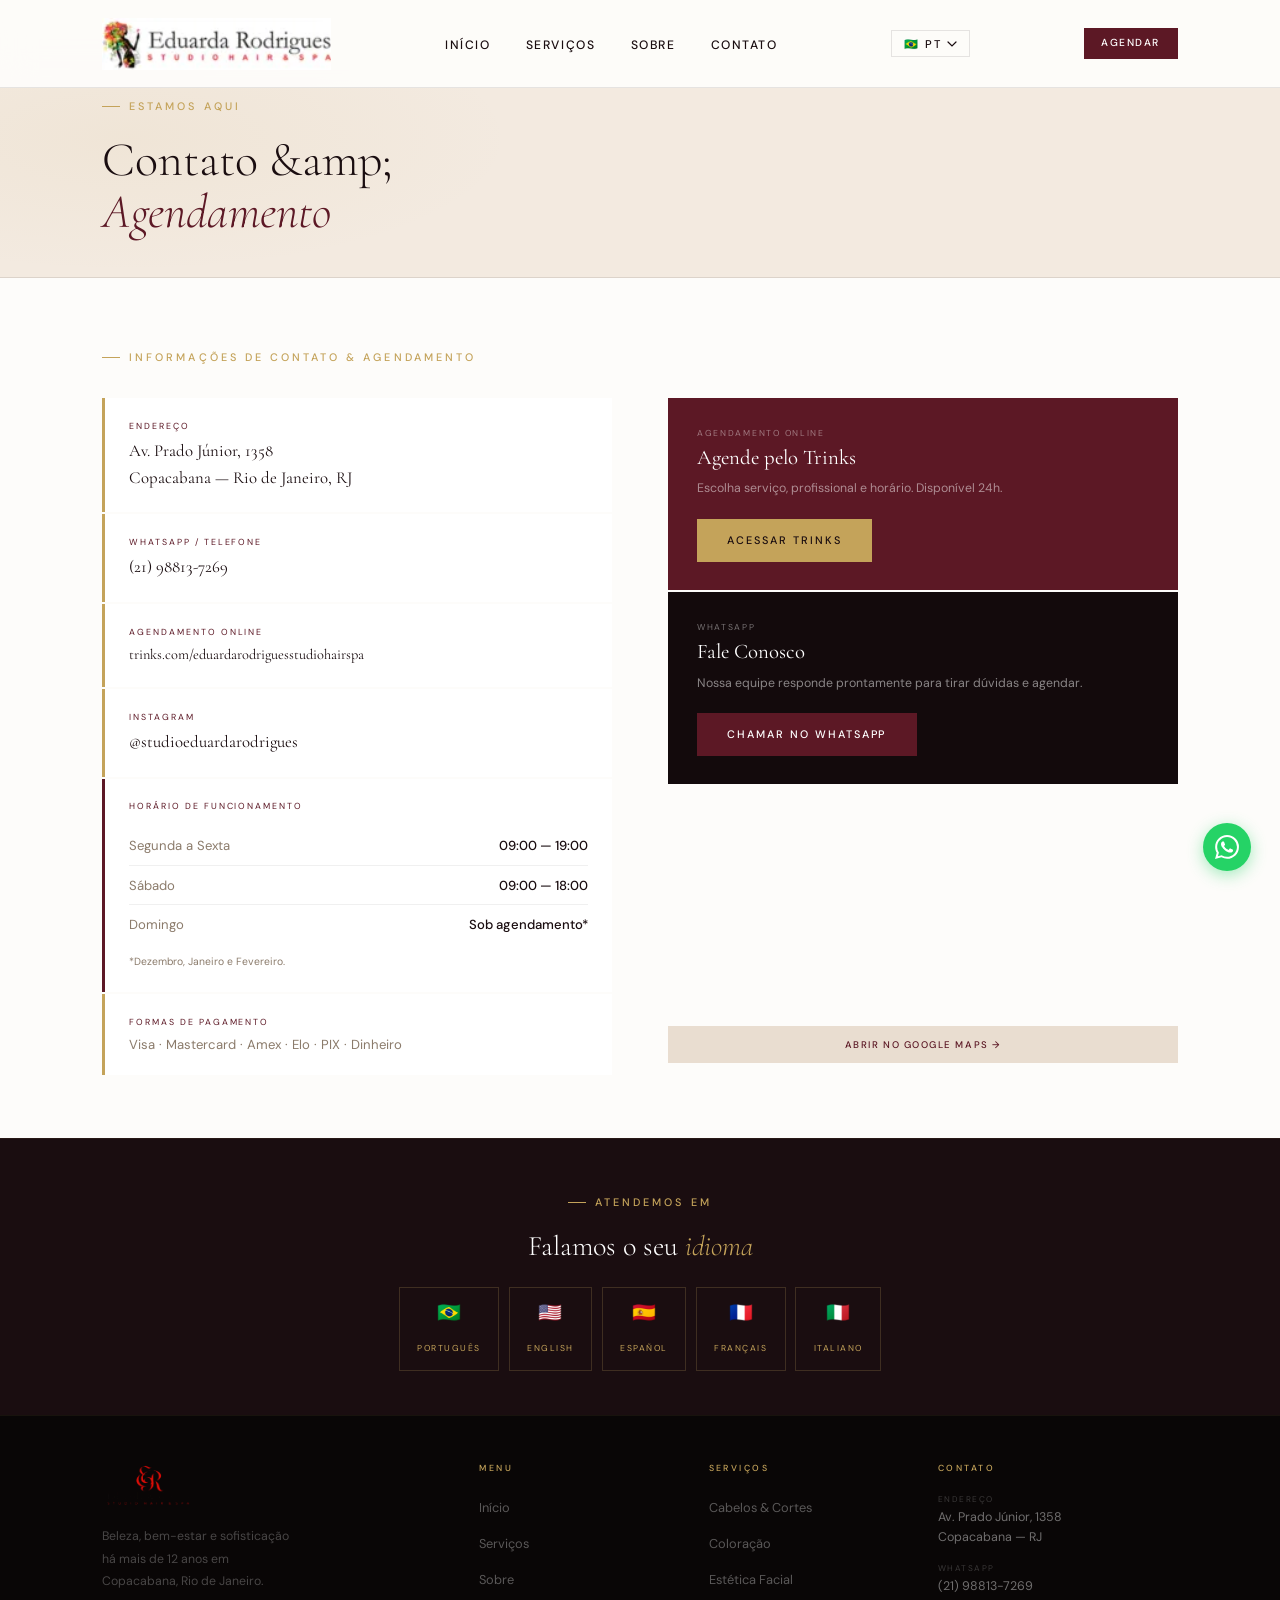
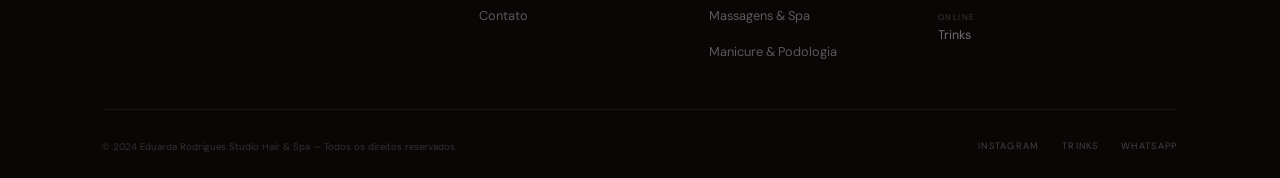
<file: contato.html>
<!DOCTYPE html>
<html lang="pt-BR">
<head>
<meta charset="UTF-8"><meta name="viewport" content="width=device-width,initial-scale=1.0">
<!-- SEO: Primary meta -->
<title>Contato & Agendamento | Eduarda Rodrigues Studio — Copacabana RJ</title>
<meta name="keywords" content="agendar salão copacabana, trinks copacabana, whatsapp salão rio, endereço studio beleza copacabana">
<meta name="robots" content="index, follow">
<link rel="canonical" href="https://eduardarodrigues.com.br/contato.html">

<!-- SEO: Open Graph (Facebook / WhatsApp preview) -->
<meta property="og:type" content="website">
<meta property="og:url" content="https://eduardarodrigues.com.br/contato.html">
<meta property="og:title" content="Agende seu Horário — Eduarda Rodrigues Studio Copacabana">
<meta property="og:description" content="Agende seu horário no Eduarda Rodrigues Studio. Av. Prado Júnior, 1358, Copacabana. WhatsApp: (21) 98813-7269. Seg–Sex 9h–19h, Sáb 9h–18h. Agendamento online pelo Trinks.">
<meta property="og:image" content="https://eduardarodrigues.com.br/images/logo-menu.png">
<meta property="og:locale" content="pt_BR">
<meta property="og:site_name" content="Eduarda Rodrigues Studio Hair &amp; Spa">

<!-- SEO: Twitter Card -->
<meta name="twitter:card" content="summary_large_image">
<meta name="twitter:title" content="Agende seu Horário — Eduarda Rodrigues Studio Copacabana">
<meta name="twitter:description" content="Agende seu horário no Eduarda Rodrigues Studio. Av. Prado Júnior, 1358, Copacabana. WhatsApp: (21) 98813-7269. Seg–Sex 9h–19h, Sáb 9h–18h. Agendamento online pelo Trinks.">
<meta name="twitter:image" content="https://eduardarodrigues.com.br/images/logo-menu.png">

<!-- SEO: Geo local -->
<meta name="geo.region" content="BR-RJ">
<meta name="geo.placename" content="Copacabana, Rio de Janeiro">
<meta name="geo.position" content="-22.9637;-43.1773">
<meta name="ICBM" content="-22.9637, -43.1773">

<!-- SEO: hreflang multilingual -->
<link rel="alternate" hreflang="pt-BR" href="https://eduardarodrigues.com.br/contato.html">
<link rel="alternate" hreflang="en" href="https://eduardarodrigues.com.br/contato.html">
<link rel="alternate" hreflang="es" href="https://eduardarodrigues.com.br/contato.html">
<link rel="alternate" hreflang="fr" href="https://eduardarodrigues.com.br/contato.html">
<link rel="alternate" hreflang="it" href="https://eduardarodrigues.com.br/contato.html">
<link rel="alternate" hreflang="x-default" href="https://eduardarodrigues.com.br/">

<!-- SEO: Structured data (LocalBusiness) -->
<script type="application/ld+json">{
  "@context": "https://schema.org",
  "@type": "BeautySalon",
  "name": "Eduarda Rodrigues Studio Hair & Spa",
  "alternateName": "Eduarda Rodrigues Studio",
  "url": "https://eduardarodrigues.com.br",
  "logo": "https://eduardarodrigues.com.br/images/logo-menu.png",
  "image": "https://eduardarodrigues.com.br/images/logo-menu.png",
  "telephone": "+55-21-98813-7269",
  "email": "",
  "priceRange": "$$",
  "currenciesAccepted": "BRL",
  "paymentAccepted": "Cash, Credit Card, Debit Card, PIX",
  "address": {
    "@type": "PostalAddress",
    "streetAddress": "Avenida Prado Júnior, 1358",
    "addressLocality": "Copacabana",
    "addressRegion": "RJ",
    "postalCode": "22011-030",
    "addressCountry": "BR"
  },
  "geo": {
    "@type": "GeoCoordinates",
    "latitude": -22.9637,
    "longitude": -43.1773
  },
  "hasMap": "https://maps.google.com/?q=Avenida+Prado+Junior+1358+Copacabana",
  "openingHoursSpecification": [
    {
      "@type": "OpeningHoursSpecification",
      "dayOfWeek": ["Monday","Tuesday","Wednesday","Thursday","Friday"],
      "opens": "09:00",
      "closes": "19:00"
    },
    {
      "@type": "OpeningHoursSpecification",
      "dayOfWeek": "Saturday",
      "opens": "09:00",
      "closes": "18:00"
    }
  ],
  "sameAs": [
    "https://www.instagram.com/studioeduardarodrigues/",
    "https://www.trinks.com/eduardarodriguesstudiohairspa"
  ],
  "areaServed": {
    "@type": "City",
    "name": "Rio de Janeiro"
  },
  "availableLanguage": [
    {"@type": "Language", "name": "Portuguese"},
    {"@type": "Language", "name": "English"},
    {"@type": "Language", "name": "Spanish"},
    {"@type": "Language", "name": "French"},
    {"@type": "Language", "name": "Italian"}
  ],
  "aggregateRating": {
    "@type": "AggregateRating",
    "ratingValue": "5.0",
    "bestRating": "5",
    "ratingCount": "87",
    "reviewCount": "87"
  },
  "hasOfferCatalog": {
    "@type": "OfferCatalog",
    "name": "Serviços de Beleza",
    "itemListElement": [
      {"@type": "Offer", "itemOffered": {"@type": "Service", "name": "Cortes de Cabelo"}},
      {"@type": "Offer", "itemOffered": {"@type": "Service", "name": "Coloração e Balayage"}},
      {"@type": "Offer", "itemOffered": {"@type": "Service", "name": "Estética Facial"}},
      {"@type": "Offer", "itemOffered": {"@type": "Service", "name": "Massagens e Spa"}},
      {"@type": "Offer", "itemOffered": {"@type": "Service", "name": "Manicure e Podologia"}},
      {"@type": "Offer", "itemOffered": {"@type": "Service", "name": "Depilação"}}
    ]
  }
}</script>
<link rel="stylesheet" href="css/style.css"><link rel="manifest" href="manifest.json"><meta name="theme-color" content="#5C1825"><meta name="apple-mobile-web-app-capable" content="yes"><meta name="apple-mobile-web-app-title" content="ER Studio"><link rel="apple-touch-icon" href="images/icons/apple-touch-icon.png">
</head>
<body>
<nav class="nav" id="nav"><div class="wrap"><div class="nav-in">
  <a href="index.html" class="nav-logo"><img src="images/logo-menu.png" alt="Eduarda Rodrigues Studio Hair &amp; Spa" style="height:52px;width:auto"></a>
  <ul class="nav-links">
    <li><a href="index.html" data-i18n="nav_home">Início</a></li>
    <li><a href="servicos.html" data-i18n="nav_services">Serviços</a></li>
    <li><a href="sobre.html" data-i18n="nav_about">Sobre</a></li>
    <li><a href="contato.html" data-i18n="nav_contact">Contato</a></li>
  </ul>
  <div class="lang-drop" tabindex="0">
    <button class="lang-btn" aria-label="Idioma">
      <span class="lang-btn-flag">🇧🇷</span>
      <span class="lang-btn-label">PT</span>
      <svg viewBox="0 0 10 6" fill="none"><path d="M1 1l4 4 4-4" stroke="currentColor" stroke-width="1.2" stroke-linecap="round"/></svg>
    </button>
    <div class="lang-menu">
      <a href="#" class="lang-opt active" data-lang="pt"><span class="flag">🇧🇷</span> Português</a>
      <a href="#" class="lang-opt" data-lang="en"><span class="flag">🇺🇸</span> English</a>
      <a href="#" class="lang-opt" data-lang="es"><span class="flag">🇪🇸</span> Español</a>
      <a href="#" class="lang-opt" data-lang="fr"><span class="flag">🇫🇷</span> Français</a>
      <a href="#" class="lang-opt" data-lang="it"><span class="flag">🇮🇹</span> Italiano</a>
    </div>
  </div>
  <a href="https://www.trinks.com/eduardarodriguesstudiohairspa" target="_blank" class="btn nav-cta" data-i18n="nav_book">Agendar</a>
  <button class="ham" aria-label="Menu"><span></span><span></span><span></span></button>
</div></div></nav>
<div class="mob">
  <button class="mob-x">✕</button>
  <div class="mob-logo"><img src="images/logo.png" alt="Eduarda Rodrigues Studio"></div>
  <a href="index.html" data-i18n="nav_home">Início</a><a href="servicos.html" data-i18n="nav_services">Serviços</a>
  <a href="sobre.html" data-i18n="nav_about">Sobre</a><a href="contato.html" data-i18n="nav_contact">Contato</a>
  <a href="https://www.trinks.com/eduardarodriguesstudiohairspa" target="_blank">Agendar</a>
</div>

<section class="page-hero">
  <div class="wrap ph-content">
    <div class="eye a" style="color:var(--gold)" data-i18n="pg_cnt_tag">Estamos Aqui</div>
    <h1 class="ph-h a d1"><span data-i18n="pg_cnt_h">Contato &amp;</span><br><em data-i18n="pg_cnt_hem">Agendamento</em></h1>
  </div>
</section>
<section class="sec" style="background:var(--white)">
  <div class="wrap">
    <div class="eye a" style="margin-bottom:2rem" data-i18n="cnt_eye">Informações de Contato &amp; Agendamento</div>
    <div class="cnt-grid">
      <div class="a lft" style="padding-top:0">
        <div class="ci-blk"><p class="ci-lbl" data-i18n="lbl_address">Endereço</p><p class="ci-val"><a href="https://maps.google.com/?q=Avenida+Prado+Junior+1358+Copacabana" target="_blank">Av. Prado Júnior, 1358<br>Copacabana — Rio de Janeiro, RJ</a></p></div>
        <div class="ci-blk"><p class="ci-lbl" data-i18n="lbl_phone">WhatsApp / Telefone</p><p class="ci-val"><a href="https://api.whatsapp.com/send?phone=5521988137269" target="_blank">(21) 98813-7269</a></p></div>
        <div class="ci-blk"><p class="ci-lbl" data-i18n="lbl_online" data-i18n="bk1_lbl">Agendamento Online</p><p class="ci-val" style="font-size:.9rem"><a href="https://www.trinks.com/eduardarodriguesstudiohairspa" target="_blank">trinks.com/eduardarodriguesstudiohairspa</a></p></div>
        <div class="ci-blk"><p class="ci-lbl" data-i18n="lbl_insta">Instagram</p><p class="ci-val"><a href="https://www.instagram.com/studioeduardarodrigues/" target="_blank">@studioeduardarodrigues</a></p></div>
        <div class="ci-blk" style="background:#fff;border-left:3px solid var(--wine)"><p class="ci-lbl" style="margin-bottom:.8rem" data-i18n="lbl_hours">Horário de Funcionamento</p>
          <div class="hr-row"><span class="hr-d" data-i18n="hr1_d">Segunda a Sexta</span><span class="hr-t" data-i18n="hr1_t">09:00 — 19:00</span></div>
          <div class="hr-row"><span class="hr-d" data-i18n="hr2_d">Sábado</span><span class="hr-t" data-i18n="hr2_t">09:00 — 18:00</span></div>
          <div class="hr-row" style="border:none"><span class="hr-d" data-i18n="hr3_d">Domingo</span><span class="hr-t" data-i18n="hr3_t">Sob agendamento*</span></div>
          <p style="font-size:.65rem;color:var(--muted);margin-top:.65rem" data-i18n="hr_note">*Dezembro, Janeiro e Fevereiro.</p>
        </div>
        <div class="ci-blk" style="background:#fff;border-left:3px solid var(--gold)"><p class="ci-lbl" data-i18n="lbl_pay">Formas de Pagamento</p><p style="font-size:.82rem;color:var(--muted)" data-i18n="pay_val">Visa · Mastercard · Amex · Elo · PIX · Dinheiro</p></div>
      </div>
      <div class="a rgt">
        <div class="bk-blk bk-w" style="margin-bottom:2px"><p class="bk-lbl">Agendamento Online</p><h3 class="bk-t" data-i18n="bk1_t">Agende pelo Trinks</h3><p class="bk-p" data-i18n="bk1_p">Escolha serviço, profissional e horário. Disponível 24h.</p><a href="https://www.trinks.com/eduardarodriguesstudiohairspa" target="_blank" class="btn btn-gold" data-i18n="bk1_btn">Acessar Trinks</a></div>
        <div class="bk-blk bk-d" style="margin-bottom:2px"><p class="bk-lbl" data-i18n="bk2_lbl">WhatsApp</p><h3 class="bk-t" data-i18n="bk2_t">Fale Conosco</h3><p class="bk-p" data-i18n="bk2_p">Nossa equipe responde prontamente para tirar dúvidas e agendar.</p><a href="https://api.whatsapp.com/send?phone=5521988137269&text=Ol%C3%A1%2C%20gostaria%20de%20agendar!" target="_blank" class="btn btn-wine" data-i18n="bk2_btn">Chamar no WhatsApp</a></div>
        <iframe class="mp" src="https://www.google.com/maps/embed?pb=!1m18!1m12!1m3!1d3675.73!2d-43.177!3d-22.964!2m3!1f0!2f0!3f0!3m2!1i1024!2i768!4f13.1!3m3!1m2!1s0x0%3A0x0!2zMjLCsDU3JzUwLjQiUyA0M8KwMTAnMzcuMiJX!5e0!3m2!1spt!2sbr!4v1" allowfullscreen="" loading="lazy"></iframe>
        <a href="https://maps.google.com/?q=Avenida+Prado+Junior+1358+Copacabana" target="_blank" class="mp-lnk" data-i18n="map_lnk">Abrir no Google Maps →</a>
      </div>
    </div>
  </div>
</section>
<div class="lang-strip">
  <div class="wrap">
    <div class="eye a" style="justify-content:center;color:var(--gold)" data-i18n="lang_tag">Atendemos em</div>
    <h2 class="lang-h a d1">Falamos o seu <em data-i18n="lang_hem">idioma</em></h2>
    <div class="lang-fs a d2">
      <div class="lf"><span>🇧🇷</span><span>Português</span></div>
      <div class="lf"><span>🇺🇸</span><span>English</span></div>
      <div class="lf"><span>🇪🇸</span><span>Español</span></div>
      <div class="lf"><span>🇫🇷</span><span>Français</span></div>
      <div class="lf"><span>🇮🇹</span><span>Italiano</span></div>
    </div>
  </div>
</div>

<footer class="footer"><div class="wrap">
  <div class="fg">
    <div>
      <div class="fl-logo"><img src="images/logo.png" alt="Eduarda Rodrigues Studio"></div>
      <p class="fl-desc">Beleza, bem-estar e sofisticação há mais de 12 anos em Copacabana, Rio de Janeiro.</p>
    </div>
    <div><p class="fc-t" data-i18n="foot_menu">Menu</p><ul class="fl-lnks">
      <li><a href="index.html" data-i18n="nav_home">Início</a></li><li><a href="servicos.html" data-i18n="nav_services" data-i18n="foot_svcs">Serviços</a></li>
      <li><a href="sobre.html" data-i18n="nav_about">Sobre</a></li><li><a href="contato.html" data-i18n="nav_contact" data-i18n="foot_contact">Contato</a></li>
    </ul></div>
    <div><p class="fc-t">Serviços</p><ul class="fl-lnks">
      <li><a href="servicos.html" data-i18n="ft_svc1">Cabelos &amp; Cortes</a></li>
      <li><a href="servicos.html" data-i18n="ft_svc2">Coloração</a></li>
      <li><a href="servicos.html" data-i18n="ft_svc3">Estética Facial</a></li>
      <li><a href="servicos.html" data-i18n="ft_svc4">Massagens &amp; Spa</a></li>
      <li><a href="servicos.html" data-i18n="ft_svc5">Manicure &amp; Podologia</a></li>
    </ul></div>
    <div><p class="fc-t">Contato</p><div class="fci">
      <div><p class="fci-l">Endereço</p><p class="fci-v">Av. Prado Júnior, 1358<br>Copacabana — RJ</p></div>
      <div><p class="fci-l">WhatsApp</p><p class="fci-v"><a href="https://api.whatsapp.com/send?phone=5521988137269" target="_blank">(21) 98813-7269</a></p></div>
      <div><p class="fci-l">Online</p><p class="fci-v"><a href="https://www.trinks.com/eduardarodriguesstudiohairspa" target="_blank">Trinks</a></p></div>
    </div></div>
  </div>
  <div class="foot-bot">
    <p class="foot-copy">© 2024 Eduarda Rodrigues Studio Hair &amp; Spa — Todos os direitos reservados.</p>
    <div class="foot-soc">
      <a href="https://www.instagram.com/studioeduardarodrigues/" target="_blank">Instagram</a>
      <a href="https://www.trinks.com/eduardarodriguesstudiohairspa" target="_blank">Trinks</a>
      <a href="https://api.whatsapp.com/send?phone=5521988137269" target="_blank">WhatsApp</a>
    </div>
  </div>
</div></footer>
<a href="https://api.whatsapp.com/send?phone=5521988137269&text=Ol%C3%A1%2C%20gostaria%20de%20agendar!" target="_blank" class="wa" aria-label="WhatsApp"><svg viewBox="0 0 24 24"><path d="M17.472 14.382c-.297-.149-1.758-.867-2.03-.967-.273-.099-.471-.148-.67.15-.197.297-.767.966-.94 1.164-.173.199-.347.223-.644.075-.297-.15-1.255-.463-2.39-1.475-.883-.788-1.48-1.761-1.653-2.059-.173-.297-.018-.458.13-.606.134-.133.298-.347.446-.52.149-.174.198-.298.298-.497.099-.198.05-.371-.025-.52-.075-.149-.669-1.612-.916-2.207-.242-.579-.487-.5-.669-.51-.173-.008-.371-.01-.57-.01-.198 0-.52.074-.792.372-.272.297-1.04 1.016-1.04 2.479 0 1.462 1.065 2.875 1.213 3.074.149.198 2.096 3.2 5.077 4.487.709.306 1.262.489 1.694.625.712.227 1.36.195 1.871.118.571-.085 1.758-.719 2.006-1.413.248-.694.248-1.289.173-1.413-.074-.124-.272-.198-.57-.347m-5.421 7.403h-.004a9.87 9.87 0 01-5.031-1.378l-.361-.214-3.741.982.998-3.648-.235-.374a9.86 9.86 0 01-1.51-5.26c.001-5.45 4.436-9.884 9.888-9.884 2.64 0 5.122 1.03 6.988 2.898a9.825 9.825 0 012.893 6.994c-.003 5.45-4.437 9.884-9.885 9.884m8.413-18.297A11.815 11.815 0 0012.05 0C5.495 0 .16 5.335.157 11.892c0 2.096.547 4.142 1.588 5.945L.057 24l6.305-1.654a11.882 11.882 0 005.683 1.448h.005c6.554 0 11.89-5.335 11.893-11.893a11.821 11.821 0 00-3.48-8.413z"/></svg></a>
<script src="js/main.js"></script>
  <script src="js/i18n.js"></script>
<script>if("serviceWorker"in navigator)navigator.serviceWorker.register("/sw.js").catch(()=>{});</script>
</body></html>
</file>
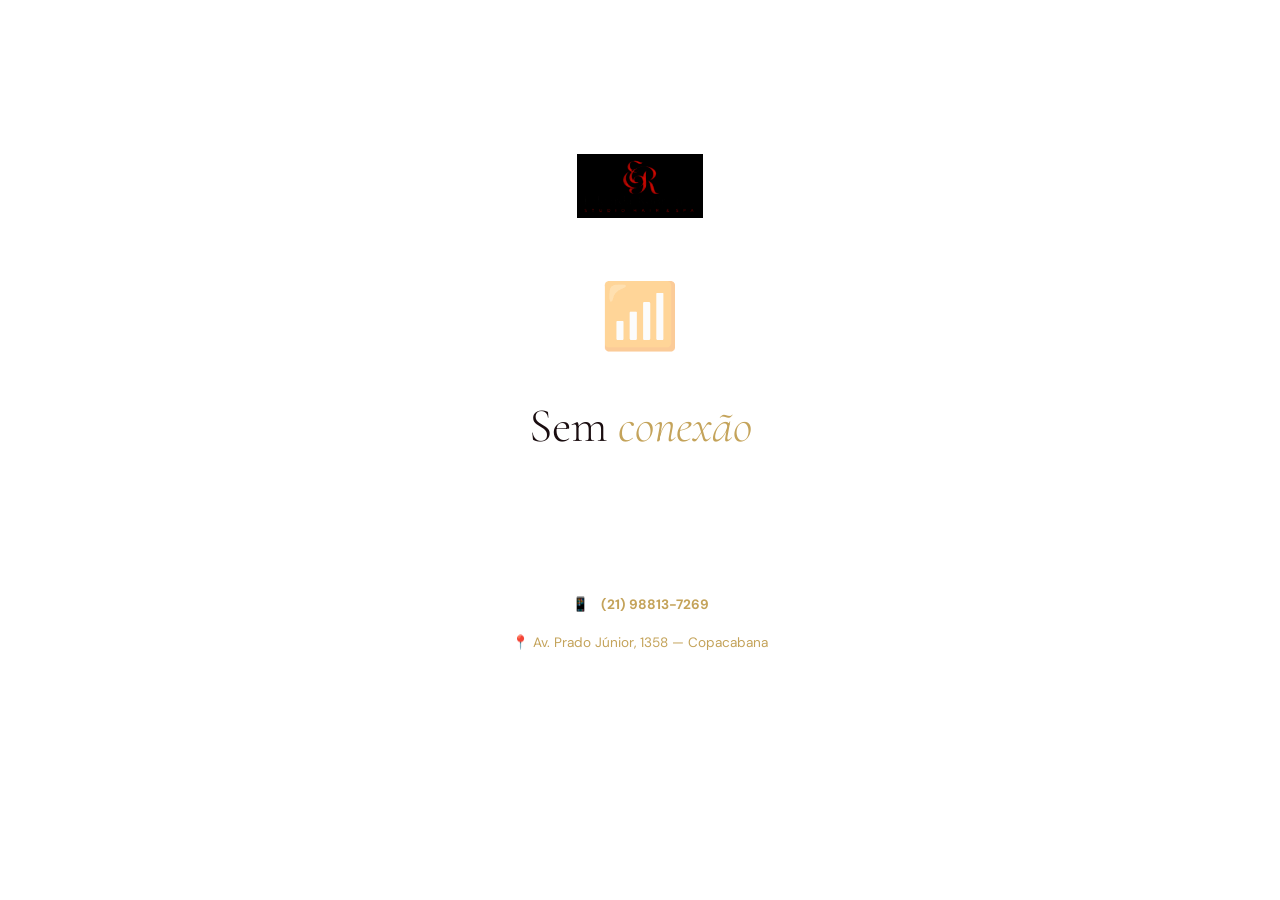
<file: offline.html>
<!DOCTYPE html>
<html lang="pt-BR">
<head>
  <meta charset="UTF-8">
  <meta name="viewport" content="width=device-width, initial-scale=1.0">
  <title>Sem Conexão — Eduarda Rodrigues Studio</title>
  <link rel="stylesheet" href="css/style.css">
  <style>
    body { display:flex; flex-direction:column; align-items:center; justify-content:center; min-height:100vh; text-align:center; padding:2rem; background:var(--black); }
    .offline-icon { font-size:4rem; margin-bottom:2rem; opacity:0.4; }
    .offline-logo { height:64px; margin:0 auto 3rem; filter:brightness(1.2); }
    .offline-title { font-family:"Cormorant Garamond",serif; font-size:3rem; font-weight:300; margin-bottom:1rem; }
    .offline-title em { color:var(--gold); font-style:italic; }
    .offline-sub { font-size:0.9rem; color:rgba(255,255,255,0.5); max-width:360px; line-height:1.8; margin-bottom:3rem; }
    .offline-contacts { display:flex; flex-direction:column; gap:1rem; margin-bottom:3rem; }
    .offline-contact { display:flex; align-items:center; justify-content:center; gap:0.75rem; color:var(--gold); font-size:0.85rem; }
    .retry-btn { background:var(--crimson); color:#fff; border:none; padding:1rem 2.5rem; font-family:"Jost",sans-serif; font-size:0.72rem; font-weight:600; letter-spacing:0.2em; text-transform:uppercase; cursor:pointer; transition:all 0.3s; }
    .retry-btn:hover { background:var(--crimson-h); }
  </style>
</head>
<body>
  <img src="[data-uri]" class="offline-logo" alt="Eduarda Rodrigues Studio Hair &amp; Spa">
  <div class="offline-icon">📶</div>
  <h1 class="offline-title">Sem <em>conexão</em></h1>
  <p class="offline-sub">
    Você está offline no momento. As páginas que você visitou anteriormente ainda estão disponíveis. Para agendar, entre em contato pelo WhatsApp:
  </p>
  <div class="offline-contacts">
    <div class="offline-contact">
      📱 <strong>(21) 98813-7269</strong>
    </div>
    <div class="offline-contact">
      📍 Av. Prado Júnior, 1358 — Copacabana
    </div>
  </div>
  <button class="retry-btn" onclick="window.location.reload()">
    Tentar Novamente
  </button>
</body>
</html>
</file>
<file: css/style.css>
@import url('https://fonts.googleapis.com/css2?family=Cormorant+Garamond:ital,wght@0,300;0,400;0,500;1,300;1,400;1,500&family=DM+Sans:wght@300;400;500&display=swap');

:root{
  --white:#FDFCFA;--cream:#F3EAE0;--stone:#E9DDD0;
  --wine:#5C1825;--wine2:#7A2235;
  --gold:#C4A35A;--gold2:#D4B878;
  --ink:#1A0D10;--muted:#8B7B6B;--light:#B5A090;
  --border:rgba(26,13,16,.1);--gold-border:rgba(196,163,90,.22);
  --ease:cubic-bezier(.4,0,.2,1);
}
*,*::before,*::after{margin:0;padding:0;box-sizing:border-box}
html{scroll-behavior:smooth}
body{font-family:'DM Sans',sans-serif;background:var(--white);color:var(--ink);overflow-x:hidden;-webkit-font-smoothing:antialiased;line-height:1.6;font-size:17px}
img{max-width:100%;height:auto;display:block}
a{text-decoration:none;color:inherit}
ul{list-style:none}
h1,h2,h3,h4{font-family:'Cormorant Garamond',serif;font-weight:400;line-height:1.08}
.wrap{width:84%;max-width:1080px;margin:0 auto}
.sec{padding:3.8rem 0}

/* EYEBROW */
.eye{font-size:.68rem;font-weight:500;letter-spacing:.28em;text-transform:uppercase;color:var(--gold);display:inline-flex;align-items:center;gap:.55rem;margin-bottom:.85rem}
.eye::before{content:'';width:18px;height:1px;background:var(--gold)}

/* BUTTONS */
.btn{display:inline-flex;align-items:center;font-family:'DM Sans',sans-serif;font-size:.68rem;font-weight:500;letter-spacing:.18em;text-transform:uppercase;padding:.78rem 1.9rem;border:none;cursor:pointer;transition:all .22s var(--ease)}
.btn-wine{background:var(--wine);color:#fff}
.btn-wine:hover{background:var(--wine2);transform:translateY(-2px);box-shadow:0 10px 28px rgba(92,24,37,.3)}
.btn-out{background:transparent;color:var(--ink);border:1px solid var(--border)}
.btn-out:hover{border-color:var(--wine);color:var(--wine)}
.btn-gold{background:var(--gold);color:var(--ink)}
.btn-gold:hover{background:var(--gold2);transform:translateY(-2px)}
.btn-outw{background:transparent;color:#fff;border:1px solid rgba(255,255,255,.3)}
.btn-outw:hover{border-color:var(--gold);color:var(--gold)}
.btn-outg{background:transparent;color:var(--gold);border:1px solid rgba(196,163,90,.4)}
.btn-outg:hover{background:rgba(196,163,90,.07)}

/* NAV — centered links, no logo */
.nav{position:fixed;inset:0 0 auto;z-index:200;padding:1.1rem 0;background:rgba(253,252,250,.96);backdrop-filter:blur(16px);-webkit-backdrop-filter:blur(16px);border-bottom:1px solid var(--border);transition:padding .25s}
.nav.up{padding:.8rem 0}
.nav-in{display:flex;align-items:center;justify-content:space-between;position:relative}
.nav-links{display:flex;align-items:center;gap:2.2rem}
.nav-links a{font-size:.76rem;font-weight:500;letter-spacing:.13em;text-transform:uppercase;color:var(--ink);transition:color .2s}
.nav-links a:hover,.nav-links a.on{color:var(--ink)}
.nav-cta{background:var(--wine)!important;color:#fff!important;padding:.48rem 1.1rem;font-size:.64rem!important;letter-spacing:.15em}
.nav-cta:hover{background:var(--wine2)!important}
.ham{display:none;flex-direction:column;gap:5px;background:none;border:none;cursor:pointer}
.ham span{display:block;width:22px;height:1.5px;background:var(--ink);transition:all .25s}
.ham.open span:nth-child(1){transform:rotate(45deg) translate(5px,5px)}
.ham.open span:nth-child(2){opacity:0}
.ham.open span:nth-child(3){transform:rotate(-45deg) translate(5px,-5px)}
.mob{position:fixed;inset:0;background:var(--ink);z-index:199;display:flex;flex-direction:column;align-items:center;justify-content:center;gap:2.5rem;opacity:0;pointer-events:none;transition:opacity .28s}
.mob.open{opacity:1;pointer-events:all}
.mob a{font-family:'Cormorant Garamond',serif;font-size:2.4rem;font-weight:300;color:#fff;transition:color .2s}
.mob a:hover{color:var(--gold)}
.mob-x{position:absolute;top:1.5rem;right:1.5rem;background:none;border:none;color:#fff;font-size:1.3rem;cursor:pointer}
.mob-logo{margin-bottom:.5rem}
.mob-logo img{height:56px;mix-blend-mode:screen;filter:brightness(1.8)}

/* HERO */
.hero{padding:6.5rem 0 0;background:var(--white)}
.hero-inner{display:grid;grid-template-columns:1.25fr 1fr;gap:3.5rem;align-items:center;padding-bottom:2.5rem}
.hero-h{font-size:clamp(3.2rem,5vw,5rem);font-weight:300;color:var(--ink);line-height:1.04;margin:.5rem 0 1rem}
.hero-h em{font-style:italic;color:var(--wine)}
.hero-sub{font-size:1rem;color:var(--muted);line-height:1.9;max-width:380px;margin-bottom:1.8rem}
.hero-actions{display:flex;gap:.75rem;flex-wrap:wrap}

/* Hero right — service preview cards */
.hero-svcs{display:flex;flex-direction:column;gap:2px}
.hero-svc{background:#fff;border:1px solid var(--border);border-left:3px solid var(--gold);padding:.75rem 1.1rem;display:flex;justify-content:space-between;align-items:center;transition:border-color .2s,box-shadow .2s}
.hero-svc:hover{border-color:var(--wine);border-left-color:var(--wine);box-shadow:0 4px 16px rgba(92,24,37,.08)}
.hero-svc-t{font-family:'Cormorant Garamond',serif;font-size:1.1rem;color:var(--ink)}
.hero-svc-p{font-size:.72rem;color:var(--muted);margin-top:.15rem}
.hero-svc-arrow{font-size:.75rem;color:var(--light);transition:color .2s}
.hero-svc:hover .hero-svc-arrow{color:var(--wine)}

/* Stats bar */
.stats-bar{background:var(--wine);padding:1.1rem 0}
.stats-row{display:grid;grid-template-columns:repeat(4,1fr)}
.stat{text-align:center;padding:.6rem;border-right:1px solid rgba(255,255,255,.12)}
.stat:last-child{border:none}
.stat-n{font-family:'Cormorant Garamond',serif;font-size:2.2rem;font-weight:300;color:#fff;line-height:1;display:block;margin-bottom:.2rem}
.stat-l{font-size:.58rem;letter-spacing:.22em;text-transform:uppercase;color:rgba(255,255,255,.58)}

/* ABOUT */
.about{background:var(--white)}
.about-grid{display:grid;grid-template-columns:1fr 1fr;gap:3.5rem;align-items:center}
.about-img-wrap{position:relative}
.about-img{width:100%;height:420px;object-fit:cover}
.about-yr{position:absolute;bottom:-1rem;right:-1rem;background:var(--wine);color:#fff;padding:1.5rem;text-align:center;min-width:100px}
.about-yr strong{font-family:'Cormorant Garamond',serif;font-size:3rem;font-weight:300;line-height:1;display:block}
.about-yr span{font-size:.54rem;letter-spacing:.2em;text-transform:uppercase;opacity:.8}
.about-corner{position:absolute;top:-1rem;left:-1rem;width:120px;height:120px;border:1px solid var(--gold-border)}
.about-h{font-size:clamp(1.8rem,3vw,2.6rem);color:var(--ink);margin:.4rem 0 1.2rem}
.about-h em{font-style:italic;color:var(--wine)}
.about-p{font-size:.96rem;color:var(--muted);line-height:1.95;margin-bottom:.9rem}
.about-pills{display:flex;flex-wrap:wrap;gap:.35rem;margin:1.4rem 0 2rem}
.pill{font-size:.58rem;letter-spacing:.14em;text-transform:uppercase;padding:.28rem .7rem;border:1px solid var(--gold-border);color:var(--muted)}

/* SERVICES */
.services{background:var(--cream)}
.svc-head{display:flex;justify-content:space-between;align-items:flex-end;margin-bottom:3rem;flex-wrap:wrap;gap:1rem}
.svc-h{font-size:clamp(1.8rem,3vw,2.6rem);color:var(--ink);margin:.35rem 0}
.svc-h em{font-style:italic;color:var(--wine)}
.svc-grid{display:grid;grid-template-columns:repeat(3,1fr);gap:2px;background:rgba(0,0,0,.06)}
.svc{background:#fff;overflow:hidden;transition:transform .28s var(--ease),box-shadow .28s}
.svc:hover{transform:translateY(-5px);box-shadow:0 18px 42px rgba(0,0,0,.1);z-index:1}
.svc-img-w{height:200px;overflow:hidden;position:relative}
.svc-img-w img{width:100%;height:100%;object-fit:cover;transition:transform .5s var(--ease)}
.svc:hover .svc-img-w img{transform:scale(1.05)}
.svc-ov{position:absolute;inset:0;background:rgba(92,24,37,0);transition:background .3s;display:flex;align-items:flex-end;padding:1rem}
.svc:hover .svc-ov{background:rgba(92,24,37,.55)}
.svc-ov-lnk{font-size:.62rem;font-weight:500;letter-spacing:.2em;text-transform:uppercase;color:#fff;opacity:0;transform:translateY(6px);transition:all .28s}
.svc:hover .svc-ov-lnk{opacity:1;transform:translateY(0)}
.svc-b{padding:1.3rem}
.svc-n{font-family:'Cormorant Garamond',serif;font-size:1.5rem;font-weight:300;color:rgba(92,24,37,.08);line-height:1}
.svc-t{font-family:'Cormorant Garamond',serif;font-size:1.35rem;color:var(--ink);margin:.12rem 0 .45rem}
.svc-d{font-size:.88rem;color:var(--muted);line-height:1.75}

/* GALLERY */
.gallery{background:var(--ink);padding:3rem 0 0}
.gal-head{margin-bottom:2.5rem}
.gal-h{font-size:clamp(1.8rem,3vw,2.6rem);color:#fff;margin:.35rem 0}
.gal-h em{font-style:italic;color:var(--gold)}
.gal-grid{display:grid;grid-template-columns:2.2fr 1fr 1fr;grid-template-rows:210px 210px;gap:2px}
.gi{overflow:hidden;cursor:pointer;position:relative;background:var(--stone)}
.gi:first-child{grid-row:1/3}
.gi img{width:100%;height:100%;object-fit:cover;transition:transform .5s var(--ease)}
.gi:hover img{transform:scale(1.05)}
.gi-ov{position:absolute;inset:0;background:rgba(92,24,37,0);transition:background .28s;display:flex;align-items:center;justify-content:center}
.gi:hover .gi-ov{background:rgba(92,24,37,.3)}
.gi-plus{font-size:2rem;color:#fff;opacity:0;transform:scale(.6);transition:all .28s}
.gi:hover .gi-plus{opacity:1;transform:scale(1)}

/* REVIEWS */
.reviews{background:var(--white)}
.rev-layout{display:grid;grid-template-columns:180px 1fr;gap:4rem;align-items:start}
.rev-side{position:sticky;top:6rem}
.rev-big{font-family:'Cormorant Garamond',serif;font-size:4.5rem;font-weight:300;color:var(--wine);line-height:1}
.rev-stars{display:flex;gap:2px;margin:.25rem 0 .25rem;color:var(--gold);font-size:.88rem}
.rev-lbl{font-size:.58rem;letter-spacing:.2em;text-transform:uppercase;color:var(--muted)}
.rev-src{font-size:.65rem;color:var(--muted);margin-top:.8rem;font-style:italic}
.rev-cards{display:flex;flex-direction:column;gap:1px}
.rev-card{padding:2rem;border:1px solid var(--border);background:#fff;transition:border-color .22s,box-shadow .22s}
.rev-card:hover{border-color:var(--gold-border);box-shadow:0 6px 24px rgba(0,0,0,.06)}
.rev-q{font-family:'Cormorant Garamond',serif;font-size:1.28rem;font-weight:300;font-style:italic;color:var(--ink);line-height:1.65;margin-bottom:1.2rem}
.rev-q::before{content:'\201C';color:var(--gold);margin-right:.1em}
.rev-q::after{content:'\201D';color:var(--gold);margin-left:.1em}
.rev-author{display:flex;align-items:center;gap:.75rem}
.rev-av{width:34px;height:34px;border-radius:50%;background:var(--wine);font-family:'Cormorant Garamond',serif;font-size:.95rem;color:#fff;display:flex;align-items:center;justify-content:center;flex-shrink:0}
.rev-name{font-size:.78rem;font-weight:500;color:var(--ink)}
.rev-loc{font-size:.64rem;color:var(--muted)}

/* CTA BAND */
.cta-band{background:var(--ink);padding:4rem 0;text-align:center;position:relative;overflow:hidden}
.cta-band::before{content:'';position:absolute;inset:0;background:radial-gradient(ellipse 60% 60% at 50% 50%,rgba(92,24,37,.22) 0%,transparent 70%);pointer-events:none}
.cta-cnt{position:relative;z-index:1}
.cta-h{font-size:clamp(2.2rem,4vw,3.4rem);font-weight:300;color:#fff;margin:.5rem 0 1rem}
.cta-h em{font-style:italic;color:var(--gold)}
.cta-p{font-size:.88rem;color:rgba(255,255,255,.48);max-width:380px;margin:0 auto 2.2rem;line-height:1.9}
.cta-btns{display:flex;gap:.8rem;justify-content:center;flex-wrap:wrap}
.cta-info{display:flex;gap:3rem;justify-content:center;flex-wrap:wrap;margin-top:2.5rem;border-top:1px solid rgba(255,255,255,.07);padding-top:2.2rem}
.ci-l{font-size:.55rem;letter-spacing:.22em;text-transform:uppercase;color:rgba(255,255,255,.32);margin-bottom:.2rem}
.ci-v{font-size:.84rem;color:rgba(255,255,255,.65)}

/* PAGE HERO */
.page-hero{background:var(--cream);padding:5.5rem 0 2rem;position:relative;overflow:hidden;border-bottom:1px solid var(--border)}
.page-hero::before{content:'';position:absolute;inset:0;background:radial-gradient(ellipse 50% 80% at 10% 50%,rgba(196,163,90,.07) 0%,transparent 60%);pointer-events:none}
.ph-content{position:relative;z-index:1}
.ph-h{font-size:clamp(2rem,3.8vw,3rem);font-weight:300;color:var(--ink);margin:.4rem 0}
.ph-h em{font-style:italic;color:var(--wine)}

/* FULL SVC PAGE */
.svc-page{background:var(--white)}
.svc-cat{font-size:.58rem;letter-spacing:.26em;text-transform:uppercase;color:var(--wine);border-bottom:1px solid rgba(92,24,37,.12);padding-bottom:.65rem;margin-bottom:1.8rem}
.svc-li-g{display:grid;grid-template-columns:1fr 1fr;gap:0;margin-top:1.2rem}
.svc-li{font-size:.9rem;color:var(--muted);padding:.6rem 0;border-bottom:1px solid rgba(0,0,0,.06);display:flex;align-items:center;gap:.5rem;transition:color .2s}
.svc-li:hover{color:var(--wine)}
.svc-li::before{content:'';width:5px;height:5px;border-radius:50%;background:var(--gold);flex-shrink:0}

/* ABOUT PAGE */
.val-grid{display:grid;grid-template-columns:repeat(3,1fr);gap:2px;background:rgba(0,0,0,.06);margin-top:1rem}
.val{background:#fff;padding:1.8rem;transition:transform .22s}
.val:hover{transform:translateY(-3px)}
.val-ico{font-size:1.2rem;margin-bottom:.7rem;opacity:.55}
.val-t{font-family:'Cormorant Garamond',serif;font-size:1.22rem;color:var(--ink);margin-bottom:.5rem}
.val-p{font-size:.78rem;color:var(--muted);line-height:1.82}
.team-grid{display:grid;grid-template-columns:repeat(4,1fr);gap:2px;background:rgba(0,0,0,.06)}
.tc{background:#fff;overflow:hidden}
.tc-img{width:100%;height:250px;object-fit:cover;object-position:top;transition:transform .4s}
.tc:hover .tc-img{transform:scale(1.03)}
.tc-b{padding:1rem 1.2rem}
.tc-n{font-family:'Cormorant Garamond',serif;font-size:1.1rem;color:var(--ink)}
.tc-r{font-size:.58rem;letter-spacing:.15em;text-transform:uppercase;color:var(--wine);margin-top:2px}

/* CONTACT */
.cnt-grid{display:grid;grid-template-columns:1fr 1fr;gap:3.5rem;align-items:start}
.ci-blk{background:#fff;padding:1.3rem 1.5rem;margin-bottom:2px;border-left:3px solid var(--gold)}
.ci-lbl{font-size:.55rem;letter-spacing:.22em;text-transform:uppercase;color:var(--wine);margin-bottom:.3rem}
.ci-val{font-family:'Cormorant Garamond',serif;font-size:1.05rem;color:var(--ink)}
.ci-val a:hover{color:var(--wine)}
.hr-row{display:flex;justify-content:space-between;padding:.55rem 0;border-bottom:1px solid rgba(0,0,0,.06);font-size:.82rem}
.hr-row:last-of-type{border:none}
.hr-d{color:var(--muted)}.hr-t{font-weight:500;color:var(--ink)}
.bk-blk{padding:1.8rem;margin-bottom:2px}
.bk-w{background:var(--wine)}.bk-d{background:#130A0C}
.bk-lbl{font-size:.54rem;letter-spacing:.2em;text-transform:uppercase;color:rgba(255,255,255,.42);margin-bottom:.4rem}
.bk-t{font-family:'Cormorant Garamond',serif;font-size:1.3rem;color:#fff;margin-bottom:.55rem}
.bk-p{font-size:.77rem;color:rgba(255,255,255,.5);line-height:1.75;margin-bottom:1.2rem}
iframe.mp{width:100%;height:240px;border:0;display:block}
.mp-lnk{display:block;text-align:center;padding:.65rem;background:var(--stone);font-size:.6rem;font-weight:500;letter-spacing:.16em;text-transform:uppercase;color:var(--wine)}
.lang-strip{background:var(--ink);border-top:1px solid rgba(196,163,90,.08);padding:2.8rem 0;text-align:center}
.lang-h{font-size:clamp(1.4rem,2.2vw,1.9rem);color:#fff;font-weight:300;margin:.4rem 0 1.6rem}
.lang-h em{color:var(--gold);font-style:italic}
.lang-fs{display:flex;justify-content:center;gap:.6rem;flex-wrap:wrap}
.lf{padding:.65rem 1.1rem;border:1px solid var(--gold-border)}
.lf span:first-child{display:block;font-size:1.2rem;margin-bottom:.18rem}
.lf span:last-child{font-size:.54rem;letter-spacing:.17em;text-transform:uppercase;color:var(--gold)}

/* FOOTER */
.footer{background:#090606;border-top:1px solid rgba(196,163,90,.08);padding:2.8rem 0 1.5rem}
.fg{display:grid;grid-template-columns:1.8fr 1fr 1fr 1.3fr;gap:2.8rem;padding-bottom:2.8rem;border-bottom:1px solid rgba(255,255,255,.05);margin-bottom:1.8rem}
.fl-logo img{height:48px;mix-blend-mode:screen;filter:brightness(1.6);margin-bottom:1rem}
.fl-desc{font-size:.77rem;color:rgba(255,255,255,.26);line-height:1.82;max-width:200px}
.fc-t{font-size:.55rem;font-weight:500;letter-spacing:.28em;text-transform:uppercase;color:var(--gold);margin-bottom:1.1rem}
.fl-lnks{display:flex;flex-direction:column;gap:.55rem}
.fl-lnks a{font-size:.8rem;color:rgba(255,255,255,.33);transition:color .2s}
.fl-lnks a:hover{color:var(--gold)}
.fci{display:flex;flex-direction:column;gap:.9rem}
.fci-l{font-size:.52rem;letter-spacing:.18em;text-transform:uppercase;color:rgba(255,255,255,.2);margin-bottom:.1rem}
.fci-v{font-size:.78rem;color:rgba(255,255,255,.42)}
.fci-v a:hover{color:var(--gold)}
.foot-bot{display:flex;justify-content:space-between;align-items:center;flex-wrap:wrap;gap:.8rem}
.foot-copy{font-size:.6rem;color:rgba(255,255,255,.17)}
.foot-soc{display:flex;gap:1.4rem}
.foot-soc a{font-size:.58rem;letter-spacing:.14em;text-transform:uppercase;color:rgba(255,255,255,.24);transition:color .2s}
.foot-soc a:hover{color:var(--gold)}

/* WA */
.wa{position:fixed;bottom:1.8rem;right:1.8rem;z-index:98;width:48px;height:48px;border-radius:50%;background:#25D366;display:flex;align-items:center;justify-content:center;box-shadow:0 4px 16px rgba(37,211,102,.42);transition:transform .22s,box-shadow .22s}
.wa:hover{transform:scale(1.1);box-shadow:0 6px 22px rgba(37,211,102,.58)}
.wa svg{width:24px;height:24px;fill:#fff}

/* ANIMS */
.a{opacity:0;transform:translateY(16px);transition:opacity .55s var(--ease),transform .55s var(--ease)}
.a.lft{transform:translateX(-20px)}.a.rgt{transform:translateX(20px)}
.a.in{opacity:1;transform:translate(0)}
.d1{transition-delay:.07s}.d2{transition-delay:.14s}.d3{transition-delay:.21s}.d4{transition-delay:.28s}.d5{transition-delay:.36s}

/* RESPONSIVE */
@media(max-width:1024px){
  .hero-inner,.about-grid,.cnt-grid{grid-template-columns:1fr;gap:2.8rem}
  .about-img{height:320px}
  .svc-grid{grid-template-columns:1fr 1fr}
  .gal-grid{grid-template-columns:1fr 1fr;grid-template-rows:190px 190px}
  .gi:first-child{grid-row:auto}
  .rev-layout{grid-template-columns:1fr;gap:2rem}
  .rev-side{position:static}
  .fg{grid-template-columns:1fr 1fr;gap:2rem}
  .team-grid{grid-template-columns:1fr 1fr}
  .val-grid{grid-template-columns:1fr 1fr}
  .stats-row{grid-template-columns:1fr 1fr}
  .stat:nth-child(2){border-right:none}
}
@media(max-width:768px){
  .nav-links{display:none}.ham{display:flex}
  .svc-grid{grid-template-columns:1fr}
  .gal-grid{grid-template-columns:1fr 1fr;grid-template-rows:170px 170px}
  .fg{grid-template-columns:1fr}
  .team-grid,.val-grid{grid-template-columns:1fr 1fr}
  .svc-li-g{grid-template-columns:1fr}
  .wrap{width:91%}
  .hero-h{font-size:2.5rem}
}

.nav-logo{display:flex;align-items:center;flex-shrink:0}

/* Tighter section gaps on homepage */
.services.sec{padding-top:3rem}
.gallery{padding-top:3.5rem}

/* Language dropdown */
.lang-drop{position:relative;display:flex;align-items:center}
.lang-btn{background:none;border:1px solid var(--border);color:var(--ink);font-size:.7rem;font-weight:500;padding:.36rem .75rem;cursor:pointer;display:flex;align-items:center;gap:.35rem;font-family:"DM Sans",sans-serif;letter-spacing:.14em;text-transform:uppercase;transition:border-color .2s,color .2s}
.lang-btn:hover{border-color:var(--wine);color:var(--wine)}
.lang-btn svg{width:10px;height:10px;flex-shrink:0;transition:transform .2s}
.lang-drop.open .lang-btn svg{transform:rotate(180deg)}
.lang-menu{display:none;position:absolute;top:calc(100% + .5rem);right:0;background:#fff;border:1px solid var(--border);min-width:150px;z-index:300;box-shadow:0 8px 24px rgba(0,0,0,.08)}
.lang-drop.open .lang-menu{display:block}
.lang-opt{display:flex;align-items:center;gap:.5rem;padding:.55rem 1rem;font-size:.75rem;color:var(--ink);transition:background .15s;white-space:nowrap}
.lang-opt:hover{background:var(--cream)}
.lang-opt.active{color:var(--wine);font-weight:500}
.lang-opt .flag{font-size:.85rem}
</file>
